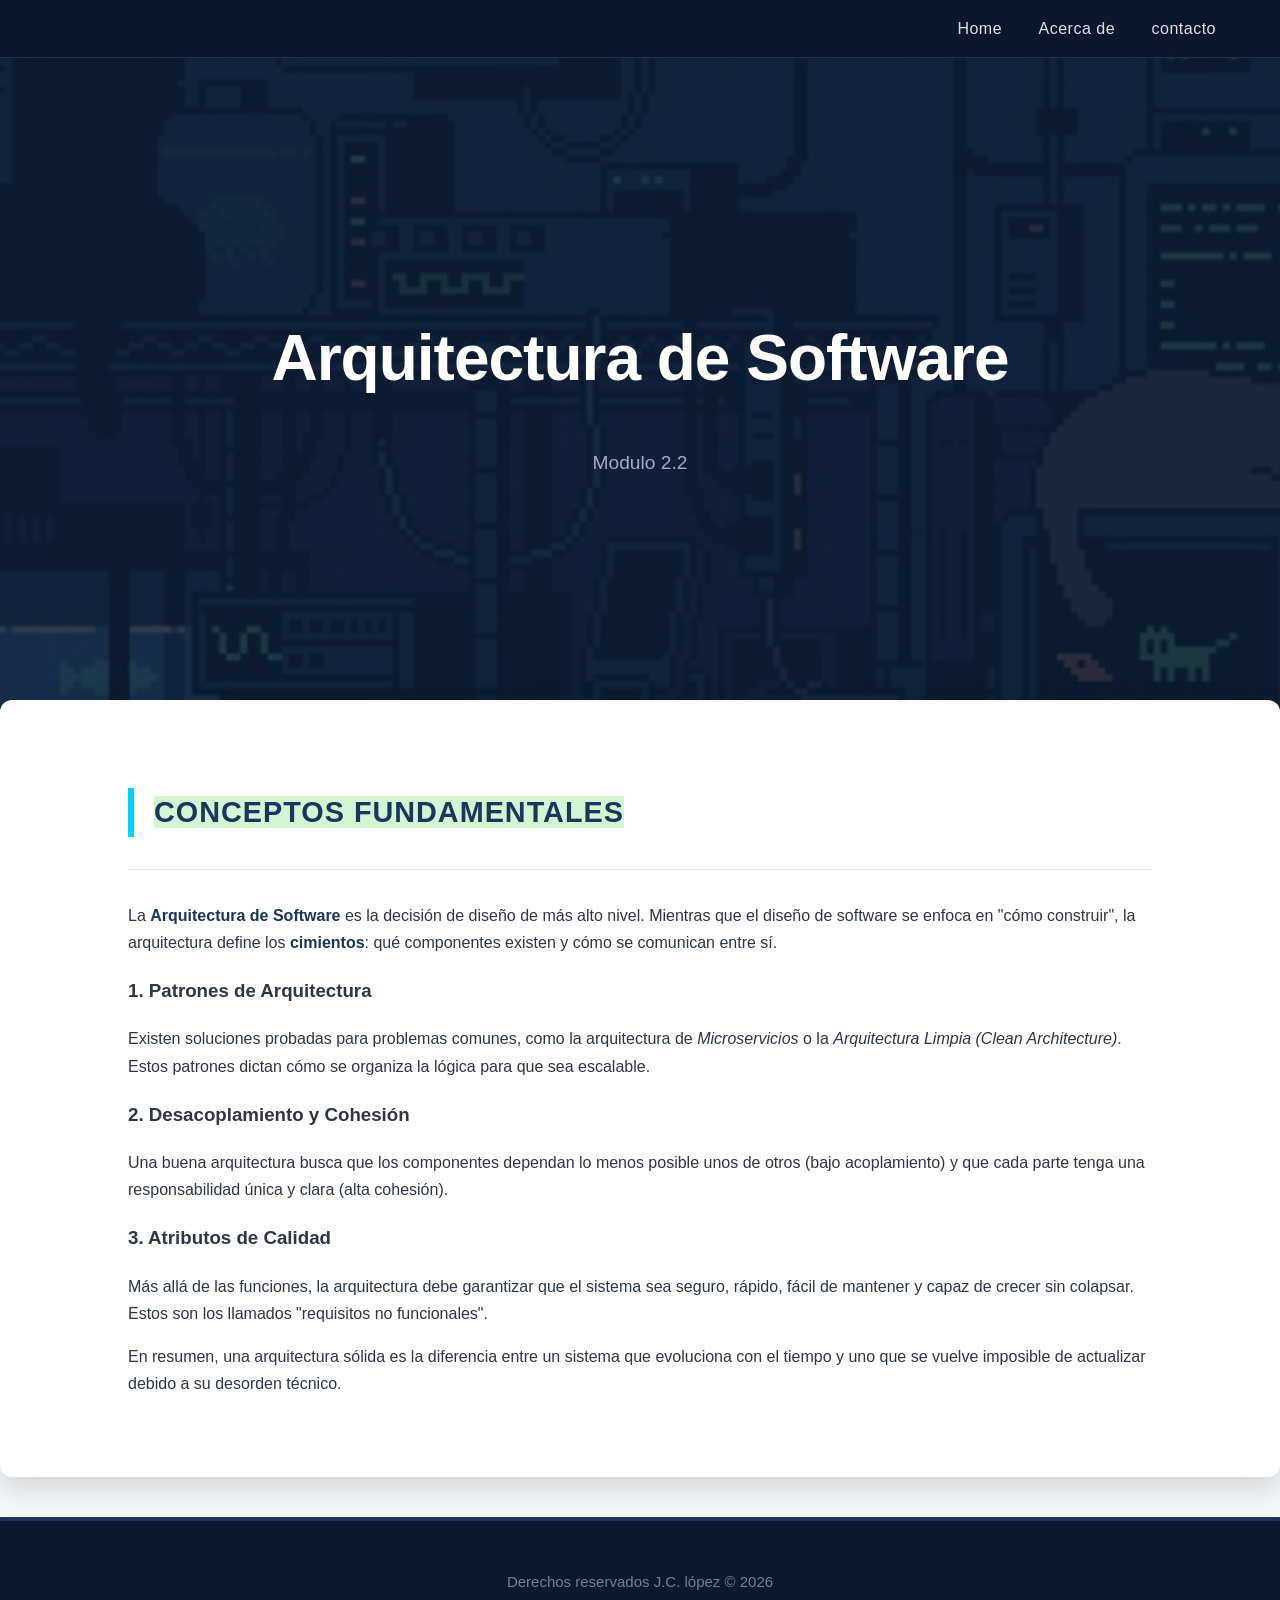
<file: index.html>
<!-- Define que el documento usa el estándar moderno de HTML5 -->
<!DOCTYPE html>

<!-- Contenedor principal de toda la página; el atributo lang ayuda a los buscadores y lectores de pantalla -->
<html lang="es">

<head>
    <!-- Define el soporte para todos los caracteres, como tildes y la letra ñ -->
    <meta charset="UTF-8">
    
    <!-- Asegura que la arquitectura visual de la web se ajuste al tamaño de celulares y tablets -->
    <meta name="viewport" content="width=device-width, initial-scale=1.0">
    
    <!-- El nombre que aparecerá en la pestaña superior del navegador -->
    <title>Modulo 2.2</title>
    
    <!-- Conecta el HTML con las reglas de diseño (colores, fuentes) definidas en otro archivo -->
    <link rel="stylesheet" href="style.css">
</head>

<body>  

    <!-- El bloque superior que suele contener el logo y la navegación global -->
    <header>
        <!-- Define un conjunto de enlaces de navegación para el usuario -->
        <nav>
            <!-- Crea una lista sin numerar para organizar los enlaces -->
            <ul>
                <!-- Cada elemento de la lista (li) contiene un hipervínculo (a) a otra sección -->
                <li><a href="index.html">Home</a></li>
                <li><a href="about.html">Acerca de</a></li>
                <li><a href="contact.html">contacto</a></li>
            </ul>
        </nav>

        <!-- El encabezado de mayor importancia, el tema central del documento -->
        <h1>Arquitectura de Software</h1>
        <!-- Un párrafo breve que sirve como subtítulo o introducción -->
        <p>Modulo 2.2</p>
    </header>

    <!-- El área central donde reside la información más relevante de la página -->
    <main>
        <!-- Agrupa contenido relacionado con un tema específico, en este caso, la arquitectura -->
        <section class="contenido">
            <!-- Encabezado de segundo nivel para dividir los temas del módulo -->
            <h2> 
                <!-- Pequeño contenedor para aplicar estilos específicos a una parte del texto -->
                <span style="background-color: rgb(210, 245, 210);">Conceptos Fundamentales</span>
            </h2>
            
            <!-- Una línea decorativa que separa visualmente las secciones -->
            <hr>

            <!-- Representa una unidad de contenido que podría entenderse por sí sola -->
            <article>
                <p>
                    La <strong>Arquitectura de Software</strong> es la decisión de diseño de más alto nivel. Mientras que el diseño de software se enfoca en "cómo construir", la arquitectura define los <strong>cimientos</strong>: qué componentes existen y cómo se comunican entre sí.
                </p>

                <!-- Encabezados de tercer nivel para subtemas jerarquizados -->
                <h3>1. Patrones de Arquitectura</h3>
                <p>
                    Existen soluciones probadas para problemas comunes, como la arquitectura de <em>Microservicios</em> o la <em>Arquitectura Limpia (Clean Architecture)</em>. Estos patrones dictan cómo se organiza la lógica para que sea escalable.
                </p>

                

                <h3>2. Desacoplamiento y Cohesión</h3>
                <p>
                    Una buena arquitectura busca que los componentes dependan lo menos posible unos de otros (bajo acoplamiento) y que cada parte tenga una responsabilidad única y clara (alta cohesión).
                </p>

                <h3>3. Atributos de Calidad</h3>
                <p>
                    Más allá de las funciones, la arquitectura debe garantizar que el sistema sea seguro, rápido, fácil de mantener y capaz de crecer sin colapsar. Estos son los llamados "requisitos no funcionales".
                </p>

                <p>
                    En resumen, una arquitectura sólida es la diferencia entre un sistema que evoluciona con el tiempo y uno que se vuelve imposible de actualizar debido a su desorden técnico.
                </p>

            </article>
        </section>
    </main>

    <!-- La sección final del documento para información legal, créditos o redes sociales -->
    <footer>
        <!-- Un contenedor genérico (div) para dar formato al texto del pie de página -->
        <div class="footer">Derechos reservados J.C. lópez © 2026</div>
    </footer>

    <!-- Carga la lógica de programación (comportamiento interactivo) al final para no retrasar la visualización del texto -->
    <script src="scrip.js"></script>

</body>
</html>
</file>
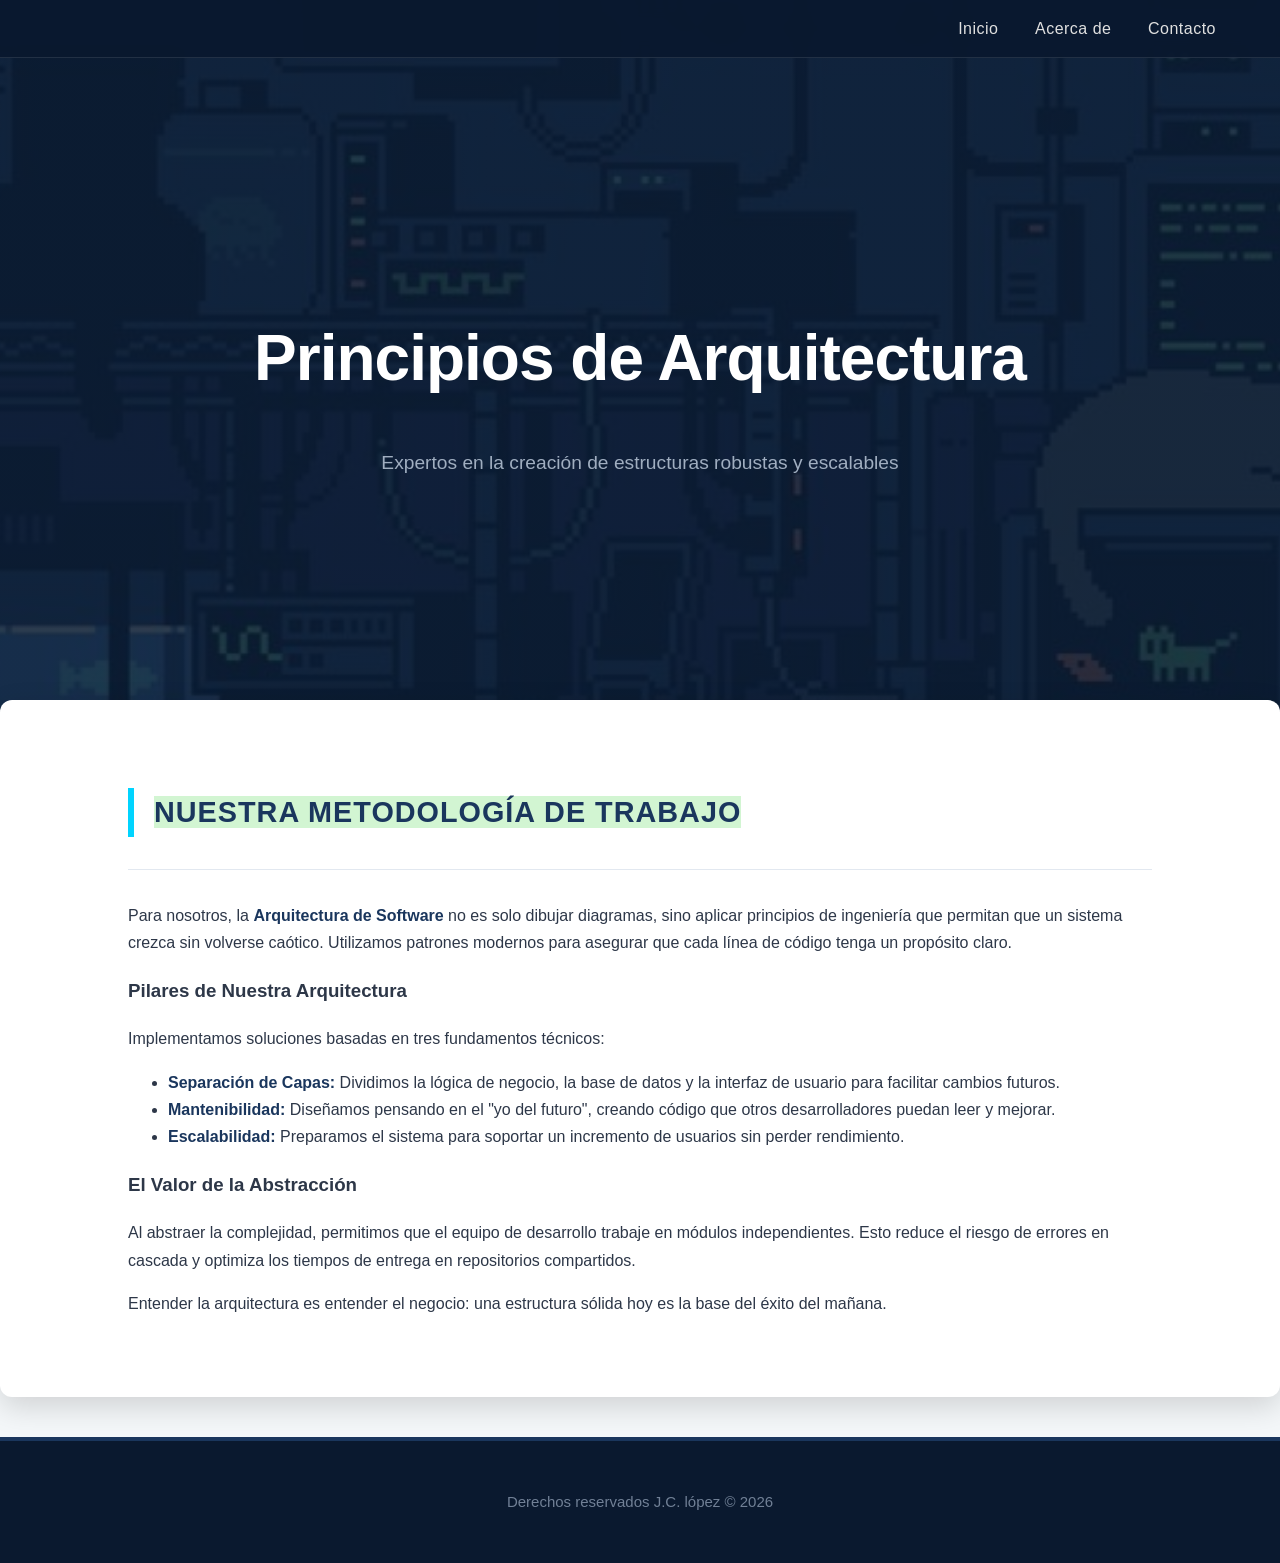
<file: about.html>
<!-- Indica al navegador que estamos utilizando el estándar HTML5 -->
<!DOCTYPE html>

<!-- Apertura del documento con el idioma configurado para que los buscadores lo identifiquen -->
<html lang="es">

<head>
    <!-- Configura el soporte de caracteres para leer correctamente tildes y ñ -->
    <meta charset="UTF-8">
    
    <!-- Permite que la arquitectura del sitio sea responsiva y se vea bien en móviles -->
    <meta name="viewport" content="width=device-width, initial-scale=1.0">
    
    <!-- Título de la pestaña que ayuda al SEO y a la navegación del usuario -->
    <title>Acerca de Diseño de software</title>
    
    <!-- Vincula este archivo con la hoja de estilos compartida para mantener coherencia visual -->
    <link rel="stylesheet" href="style.css">
</head>

<body>

    <!-- Encabezado de la página: contiene el logo, título y menú -->
    <header>
        <!-- Etiqueta semántica para agrupar los enlaces de navegación principal -->
        <nav>
            <!-- Lista desordenada para estructurar los botones del menú -->
            <ul>
                <!-- Enlaces de navegación vinculados al Home y Contacto -->
                <li><a href="index.html">Inicio</a></li>
                <li><a href="about.html">Acerca de</a></li>
                <li><a href="contact.html">Contacto</a></li>
            </ul>
        </nav>

        <!-- Título principal: define de qué trata esta página específica -->
        <h1>Principios de Arquitectura</h1>
        <!-- Descripción corta que refuerza la propuesta de valor -->
        <p>Expertos en la creación de estructuras robustas y escalables</p>
    </header>

    <!-- Define el área de contenido principal y único de esta página -->
    <main>
        <!-- Agrupa el contenido que tiene una temática común (en este caso, principios técnicos) -->
        <section class="contenido">
            <!-- Título de sección destacado con un color de fondo suave -->
            <h2> 
                <!-- Span: se usa para aplicar un estilo específico (color) a una parte del texto -->
                <span style="background-color: rgb(210, 245, 210);">Nuestra Metodología de Trabajo</span>
            </h2>
            
            <!-- Línea horizontal para separar visualmente el encabezado del cuerpo de texto -->
            <hr>

            <!-- Artículo que explica un concepto de forma independiente -->
            <article>
                <p>
                    Para nosotros, la <strong>Arquitectura de Software</strong> no es solo dibujar diagramas, sino aplicar principios de ingeniería que permitan que un sistema crezca sin volverse caótico. Utilizamos patrones modernos para asegurar que cada línea de código tenga un propósito claro.
                </p>

                <!-- Subtítulo de nivel 3 para organizar la información en puntos clave -->
                <h3>Pilares de Nuestra Arquitectura</h3>
                <p>
                    Implementamos soluciones basadas en tres fundamentos técnicos:
                </p>

                <!-- Lista de viñetas para desglosar conceptos complejos de forma clara -->
                <ul>
                    <!-- Uso de negritas (strong) para resaltar términos técnicos -->
                    <li><strong>Separación de Capas:</strong> Dividimos la lógica de negocio, la base de datos y la interfaz de usuario para facilitar cambios futuros.</li>
                    <li><strong>Mantenibilidad:</strong> Diseñamos pensando en el "yo del futuro", creando código que otros desarrolladores puedan leer y mejorar.</li>
                    <li><strong>Escalabilidad:</strong> Preparamos el sistema para soportar un incremento de usuarios sin perder rendimiento.</li>
                </ul>

                <h3>El Valor de la Abstracción</h3>
                <p>
                    Al abstraer la complejidad, permitimos que el equipo de desarrollo trabaje en módulos independientes. Esto reduce el riesgo de errores en cascada y optimiza los tiempos de entrega en repositorios compartidos.
                </p>

                <p>
                    Entender la arquitectura es entender el negocio: una estructura sólida hoy es la base del éxito del mañana.
                </p>

            </article>
        </section>
    </main>

    <!-- Sección final de la página para créditos y derechos de autor -->
    <footer>
        <!-- El div ayuda a aplicar estilos de alineación y espaciado definidos en el CSS -->
        <div class="footer">Derechos reservados J.C. lópez © 2026</div>
    </footer>

    <!-- Carga del JavaScript para añadir funciones dinámicas o interactividad -->
    <script src="scrip.js"></script>
</body>
</html>
</file>
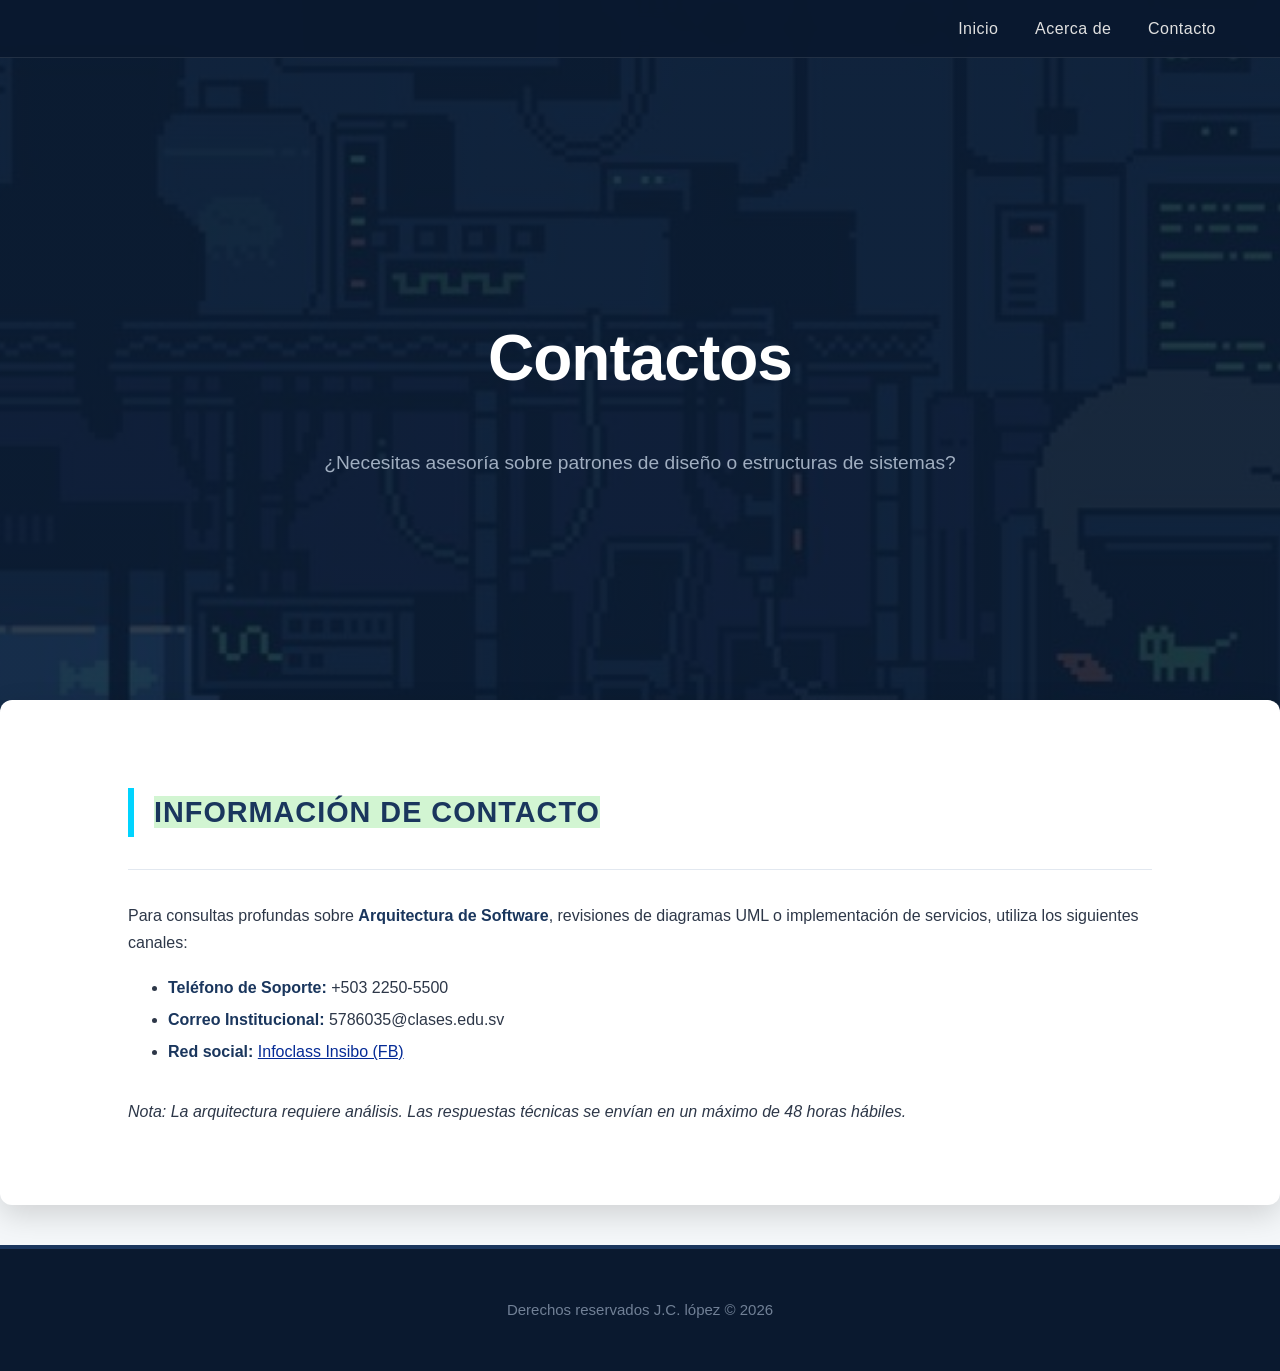
<file: contact.html>
<!-- Indica al navegador que el documento sigue el estándar moderno HTML5 -->
<!DOCTYPE html>

<!-- Define el inicio del documento y el idioma principal del contenido -->
<html lang="es">

<head>
    <!-- Establece la codificación universal para mostrar correctamente caracteres como la 'ñ' -->
    <meta charset="UTF-8">
    
    <!-- Configura la visualización para que el diseño no se rompa en pantallas pequeñas -->
    <meta name="viewport" content="width=device-width, initial-scale=1.0">
    
    <!-- Texto que identifica la página en la pestaña del navegador -->
    <title>Contacto</title>
    
    <!-- Importa los estilos globales para que la página de contacto luzca igual a las demás -->
    <link rel="stylesheet" href="style.css">
</head>

<body>

    <!-- Bloque superior que contiene los elementos de identidad y navegación -->
    <header>
        <!-- Define el menú principal de navegación -->
        <nav>
            <!-- Organiza los botones de acceso en una lista lógica -->
            <ul>
                <!-- Enlaces que conectan las tres partes principales de tu sitio -->
                <li><a href="index.html">Inicio</a></li>
                <li><a href="about.html">Acerca de</a></li>
                <li><a href="contact.html">Contacto</a></li>
            </ul>
        </nav>

        <!-- Título de mayor jerarquía visual y estructural en esta página -->
        <h1>Contactos</h1>
        <!-- Breve instrucción o mensaje de bienvenida al usuario -->
        <p>¿Necesitas asesoría sobre patrones de diseño o estructuras de sistemas?</p>
    </header>

    <!-- Define el área donde se encuentra el contenido específico y principal -->
    <main>
        <!-- Agrupa la información bajo una temática común: el contacto -->
        <section class="contenido">
            <!-- Título de segundo nivel para organizar el cuerpo del mensaje -->
            <h2> 
                <!-- Etiqueta span usada para aplicar un resaltado visual (fondo verde claro) -->
                <span style="background-color: rgb(210, 245, 210);">Información de Contacto</span>
            </h2>
            
            <!-- Crea una separación física y visual entre el título y la lista -->
            <hr>

            <!-- Bloque independiente de información técnica -->
            <article>
                <p>
                    Para consultas profundas sobre <strong>Arquitectura de Software</strong>, revisiones de diagramas UML o implementación de servicios, utiliza los siguientes canales:
                </p>
                
                <!-- Lista de contactos con un espaciado entre líneas ajustado para mejorar la lectura -->
                <ul style="line-height: 2;">
                    <!-- Los elementos 'li' listan cada medio de comunicación disponible -->
                    <li><strong>Teléfono de Soporte:</strong> +503 2250-5500</li>
                    <!-- Correo electrónico para documentación y archivos técnicos -->
                    <li><strong>Correo Institucional:</strong> 5786035@clases.edu.sv</li>
                    <!-- Enlaces externos (a) con colores específicos para redes sociales -->
                    <li><strong>Red social:</strong> <a href="#" style="color: #052b96; text-decoration: underline;">Infoclass Insibo (FB)</a></li>
                    
                </ul>

                <!-- Párrafo aclaratorio con estilo en cursiva (em) y margen superior -->
                <p style="margin-top: 30px;">
                    <em>Nota: La arquitectura requiere análisis. Las respuestas técnicas se envían en un máximo de 48 horas hábiles.</em>
                </p>
            </article>
        </section>
    </main>

    <!-- El pie de página que cierra la estructura del sitio -->
    <footer>
        <!-- Un contenedor simple para el texto de derechos de autor y créditos -->
        <div class="footer">Derechos reservados J.C. lópez © 2026</div>
    </footer>

    <!-- Carga el archivo JavaScript para manejar posibles validaciones de formularios o efectos -->
    <script src="scrip.js"></script>
</body>
</html>
</file>
<file: style.css>
/* 1. VARIABLES DE ARQUITECTURA (Capa de Configuración) */
:root {
    --primary-navy: #0a192f;      /* Azul marino profundo */
    --accent-cyan: #00d4ff;       /* Azul brillante para interacción */
    --text-white: #e0e0e0;        /* Texto claro sobre fondos oscuros */
    --text-dark: #2d3748;         /* Texto oscuro para lectura */
    --bg-light: #f4f7f9;          /* Fondo general más moderno */
    --border-accent: #1a365d;     /* Azul para bordes y jerarquía */
    --white: #ffffff;
}

/* 2. CONFIGURACIÓN GLOBAL */
body {
    margin: 0;
    font-family: 'Inter', 'Segoe UI', Arial, sans-serif; /* Tipografía más moderna */
    line-height: 1.7; /* Mejor interlineado para lectura técnica */
    background-color: var(--bg-light);
    color: var(--text-dark);
}

/* 3. NAVEGACIÓN (Sistema de Acceso Global) */
nav {
    background-color: rgba(10, 25, 47, 0.95); /* Menos transparente al inicio para mejor legibilidad */
    backdrop-filter: blur(8px); /* Efecto de desenfoque moderno */
    padding: 15px 0;
    position: fixed; 
    top: 0;
    width: 100%;
    z-index: 1000;
    border-bottom: 1px solid rgba(255, 255, 255, 0.1);
    transition: all 0.4s ease; 
}

nav ul {
    list-style-type: none;
    text-align: right;
    margin: 0;
    padding-right: 5%;
}

nav li {
    display: inline-block; /* Mejor para alineación */
    margin-left: 2rem; 
}

nav a {
    text-decoration: none;
    color: var(--text-white);
    font-weight: 500;
    font-size: 16px;
    letter-spacing: 0.5px;
    transition: 0.3s;
}

nav a:hover {
    color: var(--accent-cyan);
    text-shadow: 0 0 8px rgba(0, 212, 255, 0.4);
}

/* 4. ENCABEZADO (Capa de Presentación) */
header {
    background-image: 
        linear-gradient(rgba(10, 25, 47, 0.85), rgba(10, 25, 47, 0.85)), 
        url('img/fondo.jpg'); 
    background-attachment: fixed; /* Efecto Parallax suave */
    background-size: cover; 
    background-position: center; 
    height: 80vh; /* Altura basada en la pantalla */
    color: var(--white); 
    display: flex; 
    flex-direction: column;
    justify-content: center;
    align-items: center;
    padding: 20px;
}

header h1 {
    font-size: clamp(2.5rem, 6vw, 4rem); /* Tamaño fluido según pantalla */
    margin-bottom: 15px;
    font-weight: 700;
    letter-spacing: -1px;
}

header p {
    font-size: 1.2rem;
    max-width: 700px;
    color: #a0aec0;
}

/* 5. ÁREA DE CONTENIDO (Núcleo de Información) */
.contenido {
    background-color: var(--white);
    color: var(--text-dark);
    padding: 4rem 10%; 
    max-width: 1100px;
    margin: -60px auto 40px; /* Sube un poco para "pisar" el header */
    box-shadow: 0 10px 30px rgba(0,0,0,0.15);
    border-radius: 12px;
    position: relative; /* Para asegurar que esté sobre el header */
}

.contenido h2 {
    color: var(--border-accent);
    border-left: 6px solid var(--accent-cyan); /* Color brillante para destacar */
    padding-left: 20px;
    margin-bottom: 2rem;
    font-size: 1.8rem;
    text-transform: uppercase;
    letter-spacing: 1px;
}

/* 6. PIE DE PÁGINA (Capa Final) */
footer {
    background-color: var(--primary-navy);
    padding: 3rem 1rem; 
    color: #718096;
    text-align: center; 
    border-top: 4px solid var(--border-accent);
}

.footer {
    font-size: 15px;
    font-weight: 400;
}

/* 7. UTILIDADES */
strong {
    color: var(--border-accent);
    font-weight: 600;
}

hr {
    border: 0;
    height: 1px;
    background: #e2e8f0;
    margin: 2rem 0;
}
</file>
